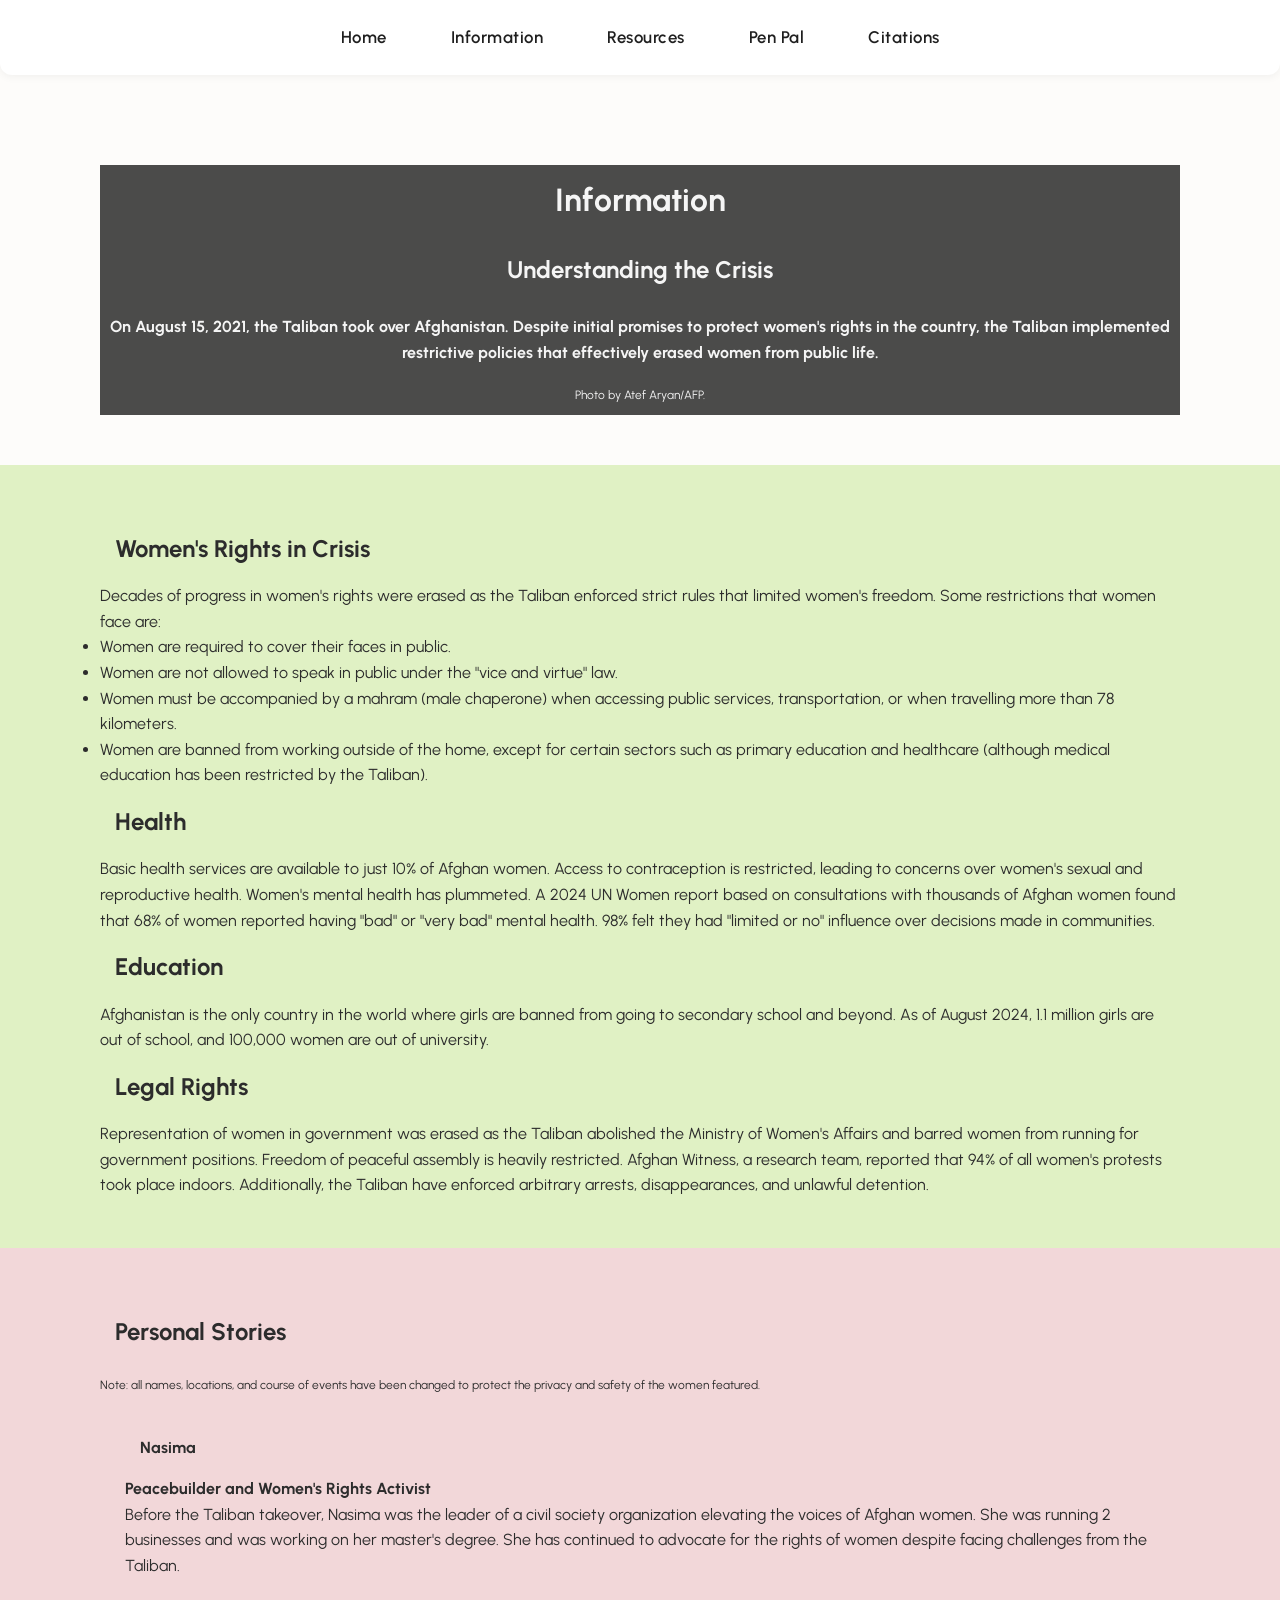
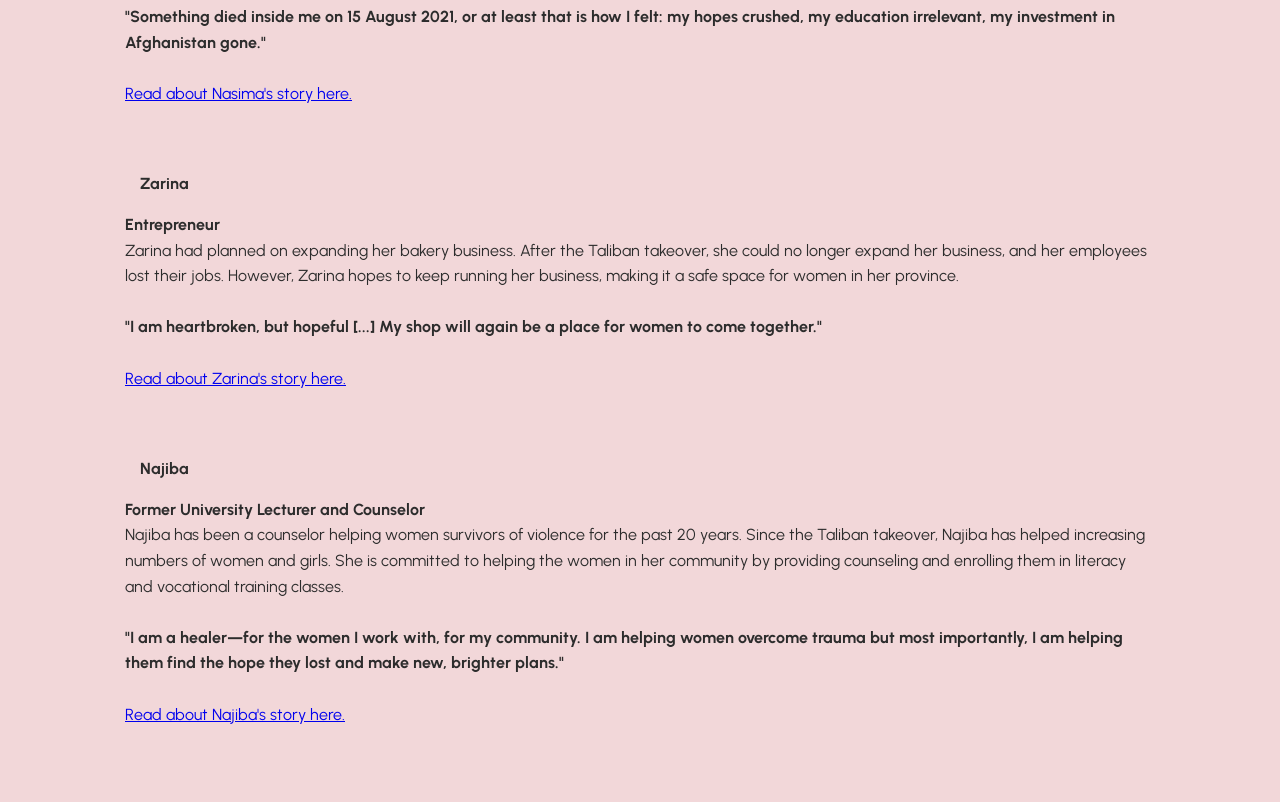
<file: information.html>
<!DOCTYPE html>
<html>
  <head>
    <meta charset="UTF-8" />
    <link rel="stylesheet" href="styles.css" />
    <!-- Import custom fonts from Google Fonts -->
    <link
      href="https://fonts.googleapis.com/css2?family=Open+Sans:wght@400;600&family=Playfair+Display:wght@500;700&display=swap"
      rel="stylesheet"
    />
  </head>

  <!-- Navigation bar with links to the other pages: -->
  <nav class="navbar">
    <ul>
      <li><a href="index.html">Home</a></li>
      <li><a href="information.html">Information</a></li>
      <li><a href="resources.html">Resources</a></li>
      <li><a href="pen pal.html">Pen Pal</a></li>
      <li><a href="forum.html"> Citations</a></li>
    </ul>
  </nav>

  <!-- Heading -->
  <header class="infoheading">
    <h1 class="infomainheading infotext">Information</h1>
    <h2 class = "infosubheading infotext">Understanding the Crisis</h2>
    <h4 class = "infotext">
      On August 15, 2021, the Taliban took over Afghanistan. Despite initial
      promises to protect women's rights in the country, the Taliban implemented
      restrictive policies that effectively erased women from public life.
    </h4>
    <p class = "note infotext">Photo by Atef Aryan/AFP.</p>
  </header>

  <main class="maininfo">
  <!-- Main information with sections -->
  <!-- Women's Rights in Crisis -->
  <div class="infosection">
    <h2 class = "infosubheading">Women's Rights in Crisis</h2>
    <p>Decades of progress in women's rights were erased as the Taliban enforced strict rules that limited women's freedom.
        Some restrictions that women face are:
        <ul>
            <li>Women are required to cover their faces in public.</li>
            <li>Women are not allowed to speak in public under the "vice and virtue" law.</li>
            <li>Women must be accompanied by a mahram (male chaperone) when accessing public services,
                transportation, or when travelling more than 78 kilometers.</li>
            <li>Women are banned from working outside of the home, 
                except for certain sectors such as primary education and healthcare 
                (although medical education has been restricted by the Taliban).</li>
        </ul>
    </p>
  </div>

  <!-- Health -->
  <div class="infosection">
    <h2 class = "infosubheading">Health</h2>
    <p>Basic health services are available to just 10% of Afghan women.
        Access to contraception is restricted, leading to concerns over 
        women's sexual and reproductive health. Women's mental health has plummeted. 
        A 2024 UN Women report based on consultations with thousands of Afghan women found that
        68% of women reported having "bad" or "very bad" mental health. 
        98% felt they had "limited or no" influence over decisions made in communities.
    </p>
  </div>

  <!-- Education -->
  <div class="infosection">
    <h2 class = "infosubheading">Education</h2>
    <p>
      Afghanistan is the only country in the world where girls are banned from
      going to secondary school and beyond. As of August 2024, 1.1 million girls
      are out of school, and 100,000 women are out of university.
    </p>
  </div>

  <!-- Legal Rights -->
  <div class="infosection">
    <h2 class = "infosubheading">Legal Rights</h2>
    <p>
      Representation of women in government was erased as the Taliban abolished the Ministry of Women's Affairs
      and barred women from running for government positions. Freedom of peaceful assembly is heavily restricted. Afghan Witness, a
      research team, reported that 94% of all women's protests took place
      indoors. Additionally, the Taliban have enforced arbitrary arrests, disappearances, and unlawful detention.
    </p>
  </div>
</main>

  <!-- Personal Stories -->
<section class = personalstories>
    <h2 class = "infosubheading">Personal Stories</h2>
    <p class = note>Note: all names, locations, and course of events have been changed to protect
        the privacy and safety of the women featured.
    </p>

<!-- Each story separated into an article -->
  <article class = "personalstory">
    <h4 class = "infosubheading">Nasima</h4>
    <p><b>Peacebuilder and Women's Rights Activist</b></p>
    <p>Before the Taliban takeover, Nasima was the leader of a civil society
      organization elevating the voices of Afghan women. She was running 2 businesses 
      and was working on her master's degree. She has continued to advocate for the rights 
      of women despite facing challenges from the Taliban.
    </p>
    <br>
    <p><b>"Something died inside me on 15 August 2021, or at least that is how I felt: 
      my hopes crushed, my education irrelevant, my investment in Afghanistan gone."</b></p>
    <br>
    <a href="https://www.unwomen.org/en/news-stories/in-the-words-of/2022/08/in-the-words-of-nasima-i-realized-afghan-women-were-still-fighting-and-i-chose-to-be-one-of-them" target = "_blank"> Read about Nasima's story here.</a>
  </article>

  <article class = "personalstory">
    <h4 class = "infosubheading">Zarina</h4>
    <p><b>Entrepreneur</b></p>
    <p>Zarina had planned on expanding her bakery business. After the Taliban takeover,
      she could no longer expand her business, and her employees lost their jobs. However, Zarina
      hopes to keep running her business, making it a safe space for women in her province.
    </p>
    <br>
    <p><b>"I am heartbroken, but hopeful [...] My shop will again be a place for women to come together."</b></p>
    <br>
    <a href="https://www.unwomen.org/en/news-stories/in-the-words-of/2022/08/in-the-words-of-zarina-i-am-heartbroken-but-hopeful" target = "_blank"> Read about Zarina's story here.</a>
  </article>

  <article class = "personalstory">
    <h4 class = "infosubheading">Najiba</h4>
    <p><b>Former University Lecturer and Counselor</b></p>
    <p>Najiba has been a counselor helping women survivors of violence
      for the past 20 years. Since the Taliban takeover, Najiba has helped increasing
      numbers of women and girls. She is committed to helping the women in her community
      by providing counseling and enrolling them in literacy and vocational training classes.
    </p>
    <br>
    <p><b>"I am a healer—for the women I work with, for my community. I am helping women overcome 
      trauma but most importantly, I am helping them find the hope they lost and make new, brighter plans."</b></p>
    <br>
    <a href="https://www.unwomen.org/en/news-stories/in-the-words-of/2022/08/in-the-words-of-najiba-women-need-women-to-support-each-other" target = "_blank"> Read about Najiba's story here.</a>
  </article>

</section>
</html>
</file>
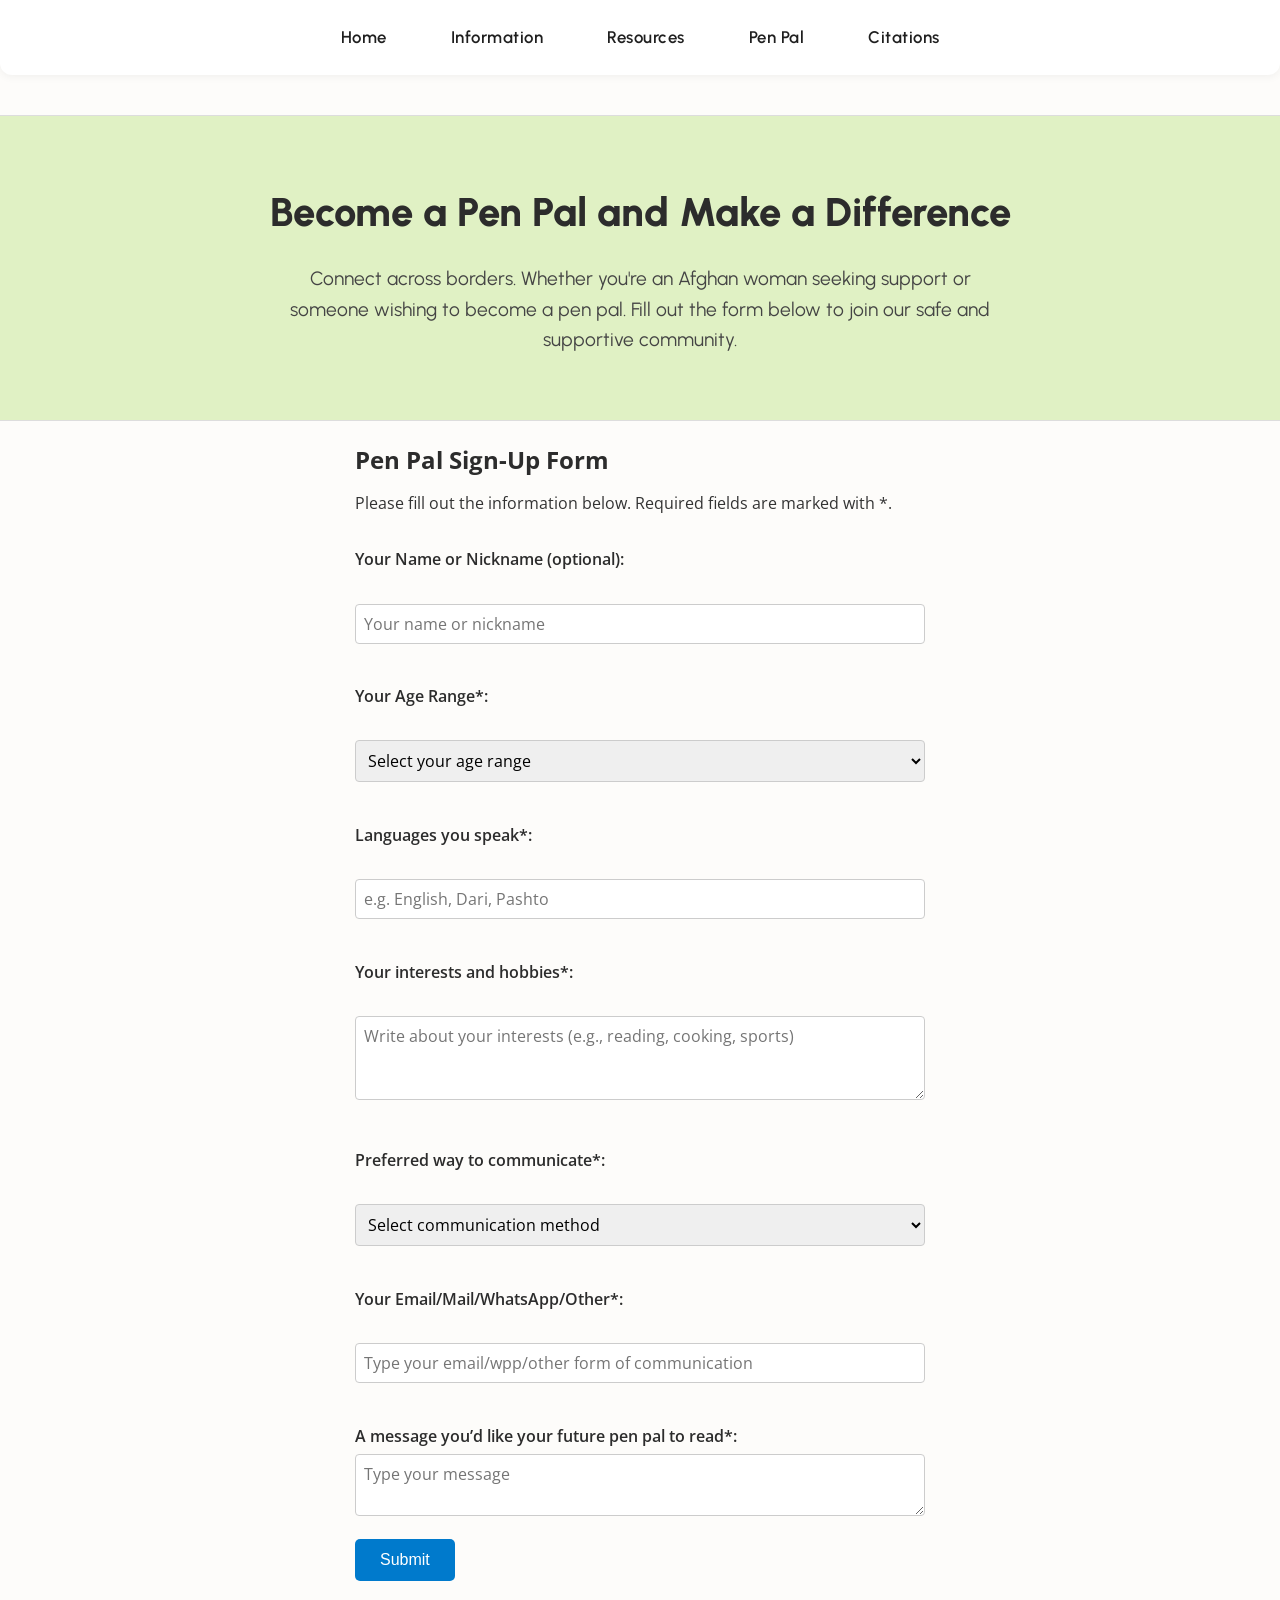
<file: pen pal.html>
<!DOCTYPE html>
<html>
  <head>
    <title>Supporting Afghan Women</title>
    <meta charset="UTF-8" />
    <link rel="stylesheet" href="styles.css" />
    <!-- Import custom fonts from Google Fonts -->
    <link
      href="https://fonts.googleapis.com/css2?family=Open+Sans:wght@400;600&family=Playfair+Display:wght@500;700&display=swap"
      rel="stylesheet"
    />
  </head>

  <body>
    <header>
      <!-- Navigation bar at the top of the page -->
      <nav class="navbar">
        <ul>
          <li><a href="index.html">Home</a></li>
          <li><a href="information.html">Information</a></li>
          <li><a href="resources.html">Resources</a></li>
          <li><a href="pen pal.html">Pen Pal</a></li>
          <li><a href="forum.html"> Citations</a></li>
        </ul>
      </nav>

      <!--Header container pen pal -->
      <div class="penpalHeaderContainer">
        <!--Container main title pen pal-->
        <div class="penpalHeaderContainerTitle">
          <!--Main title text-->
          <div class="penpalHeaderContainerTitleText">
            Become a Pen Pal and Make a Difference
          </div>
        </div>
        <!--Container Subtitle pen pal-->
        <div class="penpalHeaderContainerSubtitle">
          <!--Subtitle text-->
          <div class="penpalHeaderContainerSubtitleText">
            Connect across borders. Whether you're an Afghan woman seeking
            support or someone wishing to become a pen pal. Fill out the form
            below to join our safe and supportive community.
          </div>
        </div>
      </div>
    </header>

    <main>
      <div class="penpalMainContainer">
        <div class="penpalMainContainerForms">
          <h2 class="penpalFormTitle">Pen Pal Sign-Up Form</h2>

          <p class="penpalFormSubtitle">
            Please fill out the information below. Required fields are marked
            with *.
          </p>

          <form id="penpalForm">
            <label for="name">Your Name or Nickname (optional):</label><br />
            <input
              id="name"
              name="name"
              type="text"
              placeholder="Your name or nickname"
            /><br /><br />

            <label for="ageRange">Your Age Range*:</label><br />
            <select id="ageRange" name="ageRange" required>
              <option value="" disabled selected>Select your age range</option>
              <option value="Under 18">Under 18</option>
              <option value="18-25">18-25</option>
              <option value="26-35">26-35</option>
              <option value="36-50">36-50</option>
              <option value="51+">51+</option></select
            ><br /><br />

            <label for="languages">Languages you speak*:</label><br />
            <input
              id="languages"
              name="languages"
              type="text"
              placeholder="e.g. English, Dari, Pashto"
              required
            /><br /><br />

            <label for="interests">Your interests and hobbies*:</label><br />
            <textarea
              id="interests"
              name="interests"
              placeholder="Write about your interests (e.g., reading, cooking, sports)"
              rows="3"
              required
            ></textarea
            ><br /><br />

            <label for="contactPref">Preferred way to communicate*:</label
            ><br />
            <select id="contactPref" name="contactPref" required>
              <option value="" disabled selected>
                Select communication method
              </option>
              <option value="Email">Email</option>
              <option value="Mail (letters)">Mail (letters)</option>
              <option value="WhatsApp">WhatsApp</option>
              <option value="Other">Other</option></select
            ><br /><br />

            <label for="email">Your Email/Mail/WhatsApp/Other*:</label><br />
            <input
              id="email"
              name="email"
              type="email"
              placeholder="Type your email/wpp/other form of communication"
            /><br /><br />

            <label for="message"
              >A message you’d like your future pen pal to read*:</label
            >
            <textarea
              id="message"
              name="message"
              required
              placeholder="Type your message"
            ></textarea>

            <div class="penpalConfirmation"></div>
            <button type="submit" class="penpalSubmitButton">Submit</button>
          </form>
        </div>
      </div>
    </main>

    <script src="penpal.js"></script>
  </body>
</html>
</file>
<file: styles.css>
/* === Import font from google fonts === */
@import url("https://fonts.googleapis.com/css2?family=Urbanist:wght@400;600;800&display=swap");

/* === reset === */
* {
  box-sizing: border-box; /*to make layout easier to manage*/
  margin: 0;
  padding: 0;
}

/* === base body styling === */
body {
  font-family: "Urbanist", sans-serif;
  background-color: #fdfcfa;
  color: #2c2c2c;
  line-height: 1.6;
}

/* === NAVIGATION BAR === */
.navbar {
  background-color: #fff; /* White background */
  padding: 1.5em 2em; /* Space around content */
  text-align: center;
  margin-bottom: 2.5em; /* Space below navbar */
  box-shadow: 0 2px 8px rgba(0, 0, 0, 0.05); /* Soft shadow under navbar */
  border-radius: 0 0 12px 12px; /* Rounded bottom corners */
}

.navbar ul {
  list-style: none; /* Removes bullet points */
  display: flex; /* Horizontal layout */
  justify-content: center; /* Centers nav items */
  gap: 4em; /* Space between items */
  flex-wrap: wrap; /* Allows wrapping on smaller screens */
  padding: 0;
}

.navbar a {
  text-decoration: none; /* Removes underline */
  color: #1f1f1f; /* Dark gray text */
  font-weight: 600;
  font-size: 1.05rem;
  position: relative;
  letter-spacing: 0.5px;
}

/* Creates a line that animates on hover under each nav link */
.navbar a::after {
  content: "";
  position: absolute;
  width: 0;
  height: 2px;
  bottom: -5px;
  left: 0;
  background-color: #ffa883; /* color of the line */
  transition: width 0.3s ease;
}

.navbar a:hover::after {
  width: 100%; /* Grows line on hover */
}

/* === CAROUSEL SECTION === */
.carousel-container {
  position: relative;
  height: 420px; /* Height of carousel area */
  overflow: visible;
  display: flex;
  justify-content: center;
  align-items: center;
  background-color: #d8edba; /* Light green background */
  flex-direction: column;
  padding: 0;
}

.carousel-track-wrapper {
  width: 100vw; /* Full width of the user's screen */
  overflow: hidden; /* Hides overflowing slides */
  margin: 0 auto;
  position: relative;
}

.carousel-track {
  display: flex; /* Slides are side by side */
  transition: transform 0.5s ease-in-out; /* sliding animation */
  gap: 20px; /* Space between slides */
}

.carousel-slide {
  flex: 0 0 500px; /* Fixed width for each slide */
  height: 300px;
  object-fit: cover;
  border-radius: 0px;
  transition: transform 0.3s ease, opacity 0.3s ease; /* smooth hover effect */
  opacity: 0.6; /* default lower visibility */
  transform: scale(0.85); /* slightly zoomed out by default */
}

/* Active slide  */
.carousel-slide.active {
  opacity: 1; /* Fully visible */
  transform: scale(1); /* Full size */
  z-index: 10; /* Brought to front */
}

/* Overlay text in the center of the carousel */
.carousel-text {
  position: absolute;
  top: 50%;
  left: 50%;
  transform: translate(-50%, -50%);
  color: white;
  font-size: 3em;
  font-weight: 800;
  text-shadow: 1px 1px 5px black; /* text shadow for readability */
  text-align: center;
  pointer-events: none; /* allows clicks to pass through */
}

/* Dot navigation below carousel */
.carousel-dots {
  position: absolute; /* dots over the carousel */
  bottom: 20px;
  left: 50%;
  transform: translateX(
    -50%
  ); /* adjusted back by half its own width to perfectly center */
  display: flex;
  gap: 10px;
  z-index: 20; /* ensures the dots being above the slides */
}

/* Individual dot styling */
.dot {
  width: 12px;
  height: 12px;
  border-radius: 50%; /* Makes it a circle */
  background-color: #d7c5dc; /* Light purple color */
  cursor: pointer;
  opacity: 0.6;
}

/* Highlight the active dot */
.dot.active {
  opacity: 1;
  background-color: #f6b469; /* Bright orange dot for active slide */
}

/* === SECTION BLOCKS === */
.section {
  display: flex;
  align-items: center;
  justify-content: space-around;
  padding: 4em 2em;
  flex-wrap: wrap;
  background-color: #f2d7d9;
  border-top: 1px solid #ddd;
  border-bottom: 1px solid #ddd;
}

/* Alternate background color for even-numbered sections */
.section:nth-of-type(even) {
  background-color: #e0f1c4; /* Light green for contrast */
}

/* Styling for images inside sections */
.section img {
  max-width: 320px;
  height: auto;
  border-radius: 10px;
  box-shadow: 0 6px 20px rgba(0, 0, 0, 0.1); /*soft shadow around images */
}

/* Reverse section layout */
.reverse {
  flex-direction: row-reverse;
}

/* Content block within section */
.content {
  max-width: 500px;
  font-size: 1.1rem;
  line-height: 1.7;
}

/* === CALL TO ACTION ("Learn More" card) === */
.cta {
  background-color: #ffa883;
  padding: 40px;
  border-radius: 20px;
  text-align: center;
  margin: 60px auto;
  max-width: 700px;
  box-shadow: 0 4px 20px rgba(0, 0, 0, 0.05); /* soft shadow around card */
}

.cta h3 {
  font-size: 24px;
  color: #111;
  margin-bottom: 10px;
}

.cta p {
  font-size: 16px;
  color: #2c2c2c;
  margin-bottom: 20px;
}

/* Button inside the call to action card */
.cta button {
  display: inline-block;
  padding: 12px 24px;
  background-color: #1f1f1f;
  color: white;
  border-radius: 30px;
  font-weight: 500;
  font-size: 1rem;
  border: none;
  cursor: pointer;
  text-decoration: none;
  transition: background-color 0.3s ease;
}

/* Hover effect for button */
.cta button:hover {
  background-color: #333;
}

/*=======================*/
/* === INFORMATION PAGE === */

.infoheading {
  background-image: url("https://www.afghanistan-analysts.org/en/wp-content/uploads/sites/2/2023/08/33R47G9-highres-1024x682.jpg");
  padding-left: 100px;
  padding-right: 100px;
  padding-top: 50px;
  padding-bottom: 50px;
  text-align: center;
  color: whitesmoke;
}

.infotext {
  background: rgba(0, 0, 0, 0.7);
  padding: 10px;
}

.note {
  /* Make text for photo source and the note about personal stories smaller */
  padding-top: 10px;
  font-size: 12px;
}

.infosubheading {
  padding: 15px;
}

.maininfo {
  background-color: #e0f1c4;
  display: flex;
  padding-left: 100px;
  padding-right: 100px;
  padding-top: 50px;
  padding-bottom: 50px;
  justify-content: center;
  justify-content: space-between;
  flex-wrap: wrap;
}

.infosection {
  display: flex;
  flex-direction: column;
}

.personalstories {
  background-color: #f2d7d9;
  padding-left: 100px;
  padding-right: 100px;
  padding-top: 50px;
  padding-bottom: 50px;
}

.personalstory {
  /* Space between each story */
  padding: 25px;
}

/*=======================*/
/*=======================*/
/*=======================*/
/*=======================*/
/*=======================*/
/*=======================*/
/* === PEN PAL PAGE === */

/* Header section */
.penpalHeaderContainer {
  background-color: #e0f1c4;
  padding: 4em 2em;
  text-align: center;
  border-top: 1px solid #ddd;
  border-bottom: 1px solid #ddd;
}

.penpalHeaderContainerTitleText {
  font-size: 2.5em;
  font-weight: 800;
  color: #2c2c2c;
  margin-bottom: 0.5em;
}

.penpalFormTitle {
  margin-bottom: 0.5em;
}

.penpalHeaderContainerSubtitleText {
  font-size: 1.2em;
  max-width: 700px;
  margin: 0 auto;
  color: #444;
  line-height: 1.6;
}

.penpalFormSubtitle {
  font-size: 1rem;
  color: #333;
  margin-bottom: 1.9em;
}

/* Main form container */
.penpalMainContainer {
  max-width: 600px;
  margin: 20px auto;
  padding: 0 15px;
  font-family: "Open Sans", sans-serif;
}

.penpalMainContainerForms label {
  font-weight: 600;
  display: block;
  margin-bottom: 5px;
}

.penpalMainContainerForms input,
.penpalMainContainerForms select,
.penpalMainContainerForms textarea {
  width: 100%;
  padding: 8px;
  margin-bottom: 15px;
  border-radius: 4px;
  border: 1px solid #ccc;
  font-size: 1rem;
  font-family: "Open Sans", sans-serif;
  box-sizing: border-box;
}

/* Submit button styling */
.penpalMainContainerForms button.penpalSubmitButton {
  background-color: #007acc;
  color: white;
  border: none;
  padding: 12px 25px;
  font-size: 1rem;
  cursor: pointer;
  border-radius: 5px;
  transition: background-color 0.3s ease;
}

/* Hover effect */
.penpalMainContainerForms button.penpalSubmitButton:hover {
  background-color: #005f99;
}

/* Confirmation message styling */
.penpalConfirmation {
  display: none;
  margin-bottom: 1em;
  font-weight: 600;
  color: #2c2c2c;
  background-color: #e0f1c4;
  padding: 12px 16px;
  border-radius: 8px;
  box-shadow: 0 2px 6px rgba(0, 0, 0, 0.1);
}

/* Resource_Page styles */

.intro_resource {
  color: black;
  background-color: #e0f1c4;
  padding-left: 100px;
  padding-right: 100px;
  padding-bottom: 15px;
  padding-top: 25px;
  text-align: center;
  font-size: 50px;
}

.why_resource {
  color: black;
  background-color: #e0f1c4;
  padding-left: 100px;
  padding-right: 100px;
  padding-bottom: 5px;
  padding-top: 0px;
  text-align: center;
}

.resources {
  background-color: #f2d7d9;
  text-align: center;
  font-size: 35px;
  font-family: "courier new", sans-serif;
  .links {
    font-size: 25px;
    display: inline;
    color: #334318;
    padding-top: 0px;
  }
}

/* citationspage */
.Works_Cited {
  color: black;
  background-color: #ffa883;
  padding-left: 100px;
  padding-right: 100px;
  padding-bottom: 15px;
  padding-top: 25px;
  text-align: center;
  font-size: 50px;
}

.item {
  padding: 20px;
  background-color: #e0f1c4;
}
</file>
